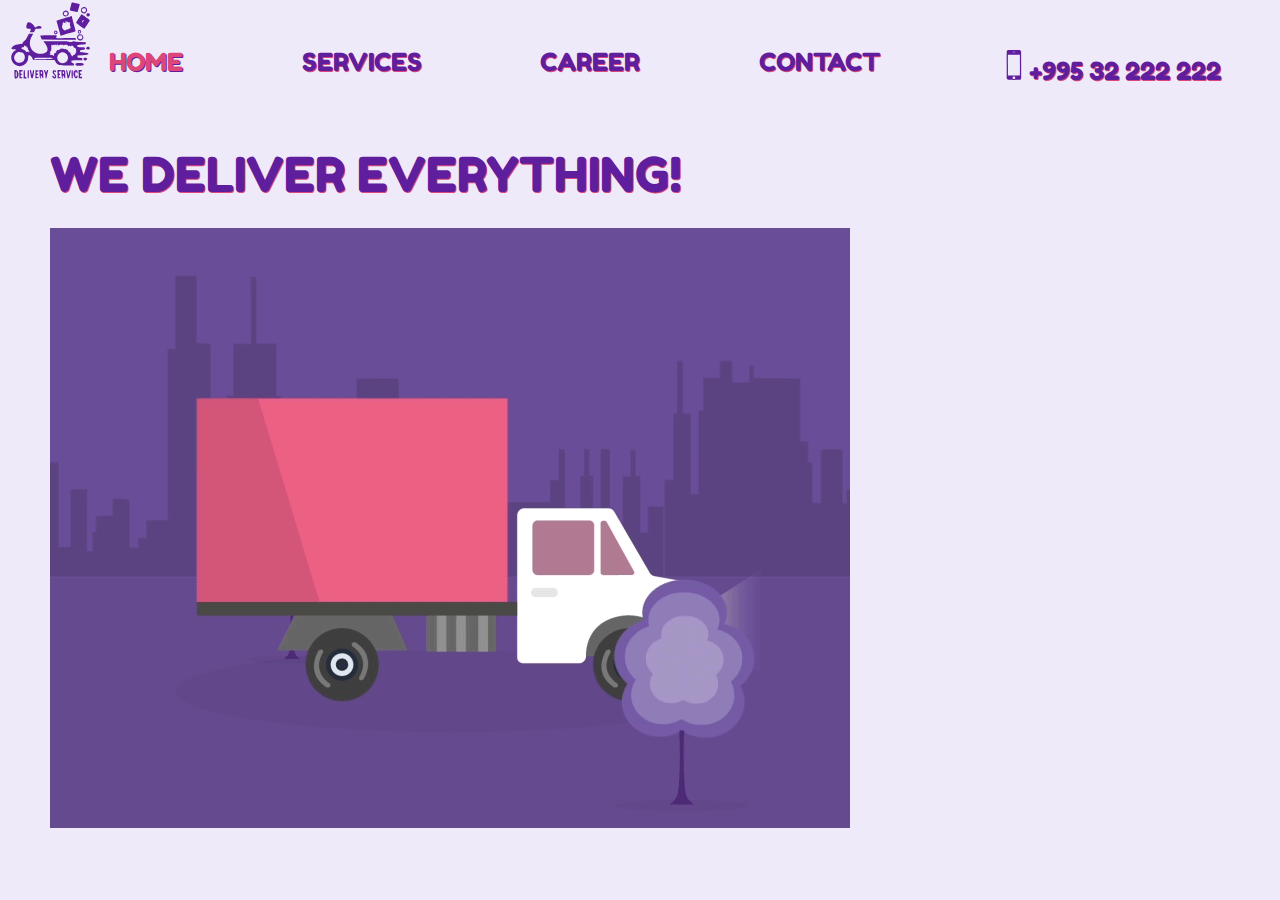
<file: index.html>
<!DOCTYPE html>
<html>
<head>
	<meta charset="utf-8">
	<title>animation</title>
	<link rel="stylesheet" type="text/css" href="css/reset.css">
	<link rel="stylesheet" type="text/css" href="css/fonts.css">
	<link rel="stylesheet" type="text/css" href="css/style.css">
</head>
<body>
	<header>
		<div class="container">
			<a href="index.html"><img class="logo2" src="image/scooter.svg" alt="scooter"></a>
			<nav class="navigation">
				<ul class="nav-ul">
					<li class="nav-li"><a class="nav-a active" href="index.html">HOME</a></li>
					<li class="nav-li"><a class="nav-a" href="services.html">SERVICES</a></li>
					<li class="nav-li"><a class="nav-a" href="career.html">CAREER</a></li>
					<li class="nav-li"><a class="nav-a" href="contact.html">CONTACT</a></li>
					<li class="nav-li call"><img class="mobile1" src="image/mob1.svg" alt="mobile"><a class="headerphone" href="tel:+995 32 222 222">+995 32 222 222</a></li>

				</ul>
			</nav>
		</div>
	</header>
	<section>
		<h1 class="slogan">WE DELIVER EVERYTHING!</h1>
		<img class="deliver" src="image/PWF.gif" alt="delivery gif">
	</section>

		
	
</body>
</html>
</file>
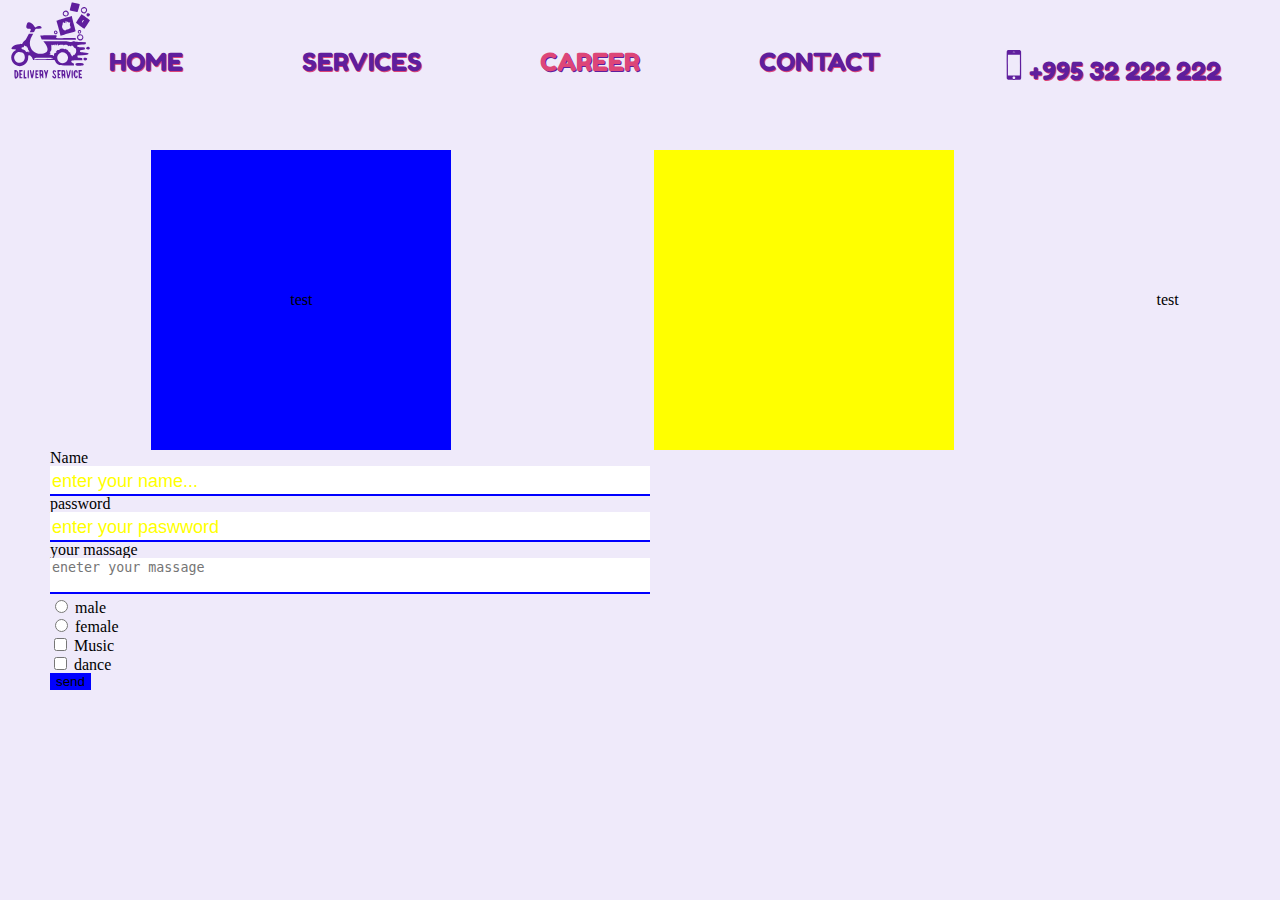
<file: career.html>
<!DOCTYPE html>
<html>
<head>
	<meta charset="utf-8">
	<title>animation</title>
	<link rel="stylesheet" type="text/css" href="css/reset.css">
	<link rel="stylesheet" type="text/css" href="css/fonts.css">
	<link rel="stylesheet" type="text/css" href="css/style.css">
</head>
<body>
	<header>
		<div class="container">
			<a href="index.html"><img class="logo2" src="image/scooter.svg" alt="scooter"></a>
			<nav class="navigation">
				<ul class="nav-ul">
					<li class="nav-li"><a class="nav-a" href="index.html">HOME</a></li>
					<li class="nav-li"><a class="nav-a" href="services.html">SERVICES</a></li>
					<li class="nav-li"><a class="nav-a active" href="career.html">CAREER</a></li>
					<li class="nav-li"><a class="nav-a" href="contact.html">CONTACT</a></li>
					<li class="nav-li call"><img class="mobile1" src="image/mob1.svg" alt="mobile"><a class="headerphone" href="tel:+995 32 222 222">+995 32 222 222</a></li>
				</ul>
			</nav>
		</div>
	</header>
		<section>
			<div class="video-wraper">
				<div class="box1">
					<p>test</p>
				</div>
				
				<div class="box2"></div>
				<p>test</p>
			</div>

		</section>

	<form class="form-wraper">
		<div>
			<label for="fname">Name</label>
			<input class="input-wraper" type="text" name="firstname" id="fname" placeholder="enter your name..." required="required">
		</div>
		<div>

			<label for="mypassword">password</label>
			<input class="input-wraper" type="password" name="password" id="mypassword" placeholder="enter your paswword"required="required">
		</div>

		<div>
			<label>your massage</label>
			<textarea class="textarea-wraper" placeholder="eneter your massage"></textarea>
		</div>
<div>
			<div>
			<input type="radio" name="gender" id="male">
			<label>male</label>
			</div>
			<div>
			<input type="radio" name="gender" id="female">
			<label>female</label>
			</div>

		</div>

		<div class="chechbox">
			<div>
			<input type="checkbox" name="music" id="first">
			<label>Music</label>
			</div>
			<div>
			<input type="checkbox" name="dance" id="second">
			<label>dance</label>
			</div>
		</div>

		<div>
			<button class="btn" type="submit">send</button>
		</div>
	</form>
</body>
</html>
</file>
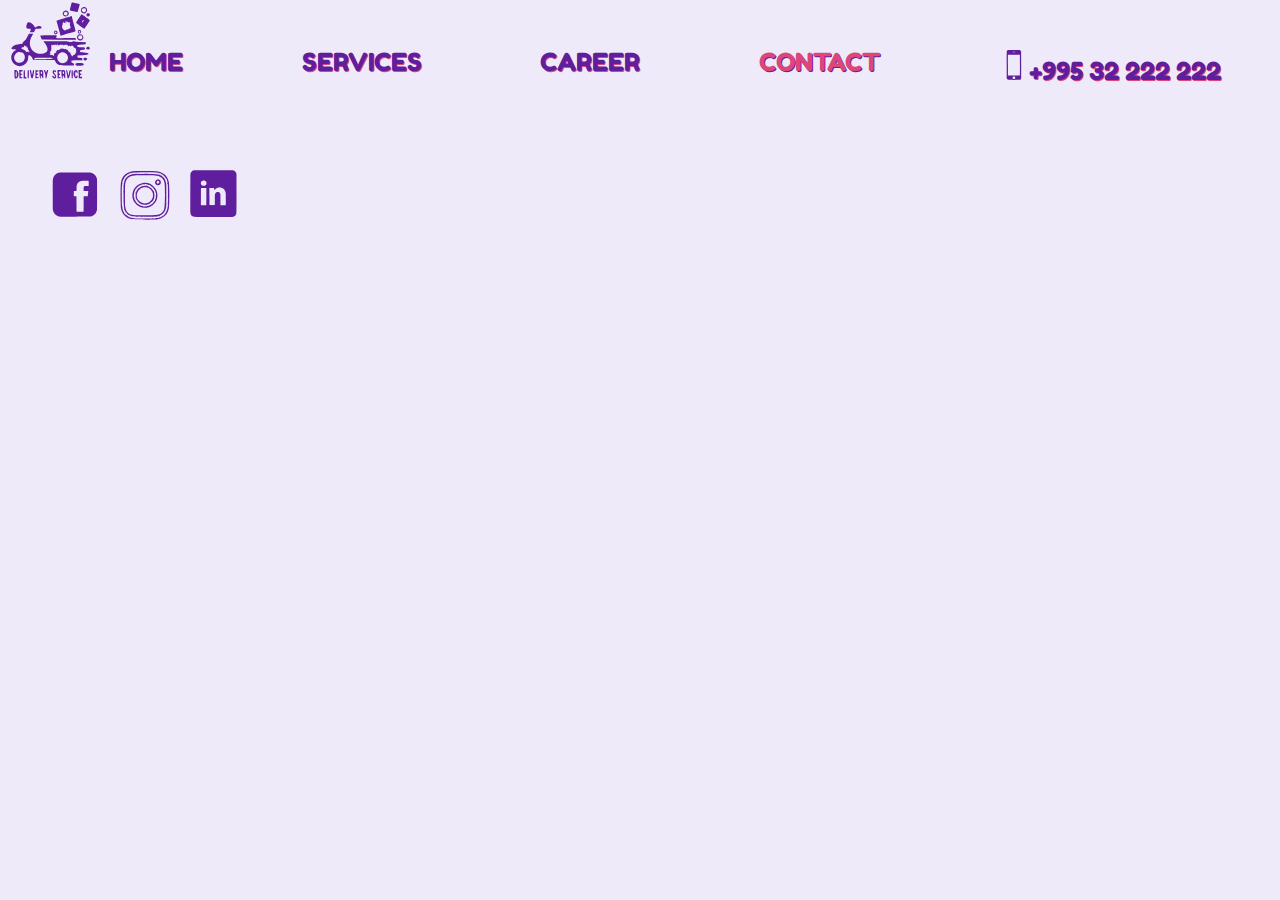
<file: contact.html>
<!DOCTYPE html>
<html>
<head>
	<meta charset="utf-8">
	<title>animation</title>
	<link rel="stylesheet" type="text/css" href="css/reset.css">
	<link rel="stylesheet" type="text/css" href="css/fonts.css">
	<link rel="stylesheet" type="text/css" href="css/style.css">
</head>
<body>
	<header>
		<div class="container">
			<a href="index.html"><img class="logo2" src="image/scooter.svg" alt="scooter"></a>
			<nav class="navigation">
				<ul class="nav-ul">
					<li class="nav-li"><a class="nav-a" href="index.html">HOME</a></li>
					<li class="nav-li"><a class="nav-a" href="services.html">SERVICES</a></li>
					<li class="nav-li"><a class="nav-a" href="career.html">CAREER</a></li>
					<li class="nav-li"><a class="nav-a active" href="contact.html">CONTACT</a></li>
					<li class="nav-li call"><img class="mobile1" src="image/mob1.svg" alt="mobile"><a class="headerphone" href="tel:+995 32 222 222">+995 32 222 222</a></li>
				</ul>
			</nav>
		</div>
	</header>
	<section class="conback"> 
		<div class="contact-wrap">
			<ul class="box">
				<!--<li class="coninfo">EMAIL: 
				<a class="conlist" href="mailto:mail@gmail.com">mail@gmail.com</a></li>-->
				<li class="coninfo">
				<a class="conlist" href="https://www.facebook.com/"><img class="facebook" src="image/fb.svg" alt="fblogo"></a>
				<li class="coninfo">
				<a class="conlist" href="https://www.instagram.com/"><img class="instagram" src="image/in.svg" alt="inlogo"></a>
				<li class="coninfo">
				<a class="conlist" href="https://www.linkedin.com/login/"><img class="linkedin" src="image/link.svg" alt="linklogo"></a>
			</ul>
		</div>	
		<div class="map">
		<iframe  src="https://www.google.com/maps/embed?pb=!1m18!1m12!1m3!1d381115.18266540254!2d44.55866895230048!3d41.73211894051142!2m3!1f0!2f0!3f0!3m2!1i1024!2i768!4f13.1!3m3!1m2!1s0x40440cd7e64f626b%3A0x61d084ede2576ea3!2sTbilisi!5e0!3m2!1sen!2sge!4v1603291013956!5m2!1sen!2sge"  width="874" height="466" frameborder="0" style="border:0;" allowfullscreen="" aria-hidden="false" tabindex="0"></iframe>
		</div>
	</section>
</body>
</html>
</file>
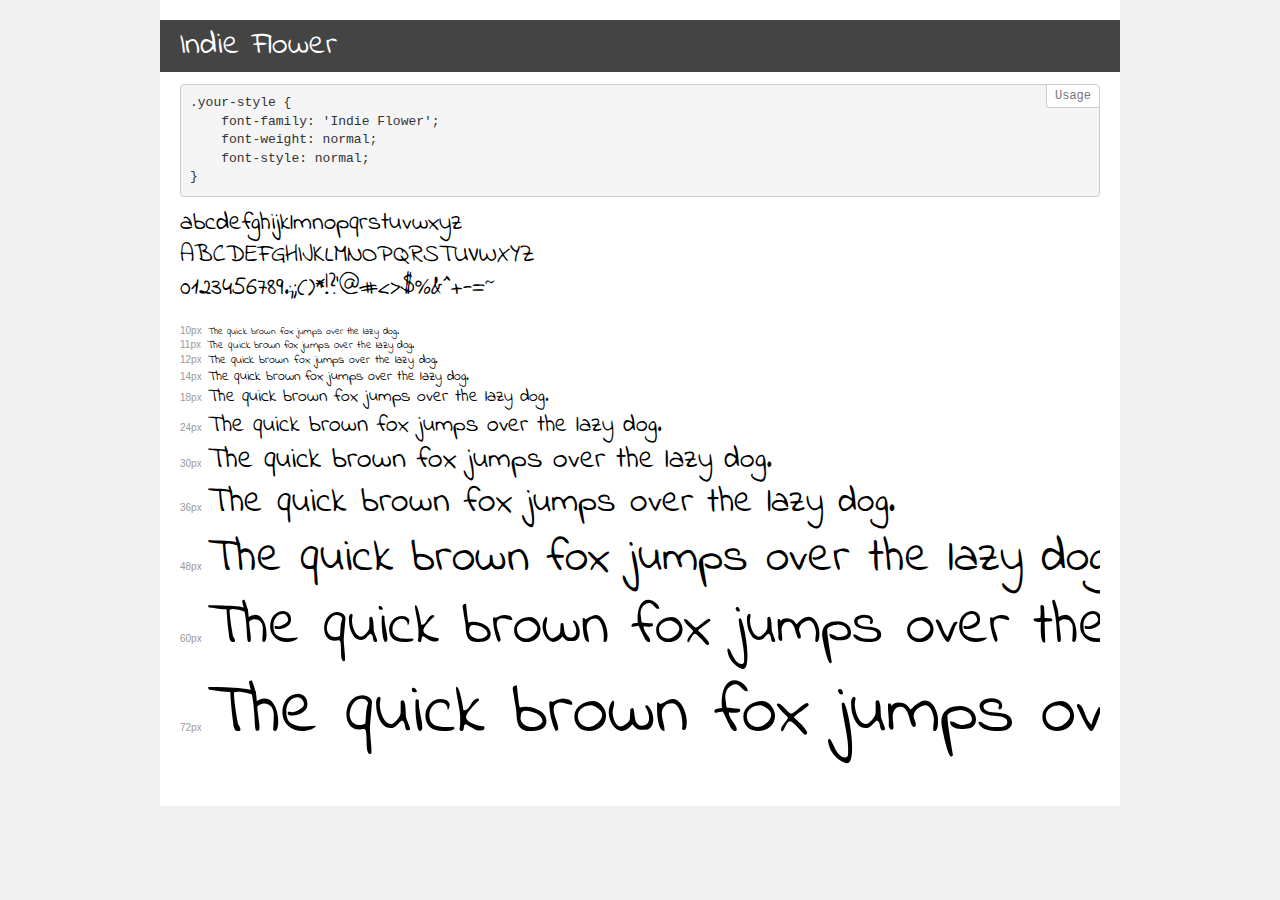
<file: fonts/flower/demo.html>
<!DOCTYPE html>
<html lang="en">
<head>
    <meta charset="utf-8">
    <meta http-equiv="X-UA-Compatible" content="IE=edge">
    <meta name="viewport" content="width=device-width, initial-scale=1">
    <meta name="robots" content="noindex, noarchive">
    <meta name="format-detection" content="telephone=no">
    <title>Transfonter demo</title>
    <link href="stylesheet.css" rel="stylesheet">
    <style>
        /*
        http://meyerweb.com/eric/tools/css/reset/
        v2.0 | 20110126
        License: none (public domain)
        */
        html, body, div, span, applet, object, iframe,
        h1, h2, h3, h4, h5, h6, p, blockquote, pre,
        a, abbr, acronym, address, big, cite, code,
        del, dfn, em, img, ins, kbd, q, s, samp,
        small, strike, strong, sub, sup, tt, var,
        b, u, i, center,
        dl, dt, dd, ol, ul, li,
        fieldset, form, label, legend,
        table, caption, tbody, tfoot, thead, tr, th, td,
        article, aside, canvas, details, embed,
        figure, figcaption, footer, header, hgroup,
        menu, nav, output, ruby, section, summary,
        time, mark, audio, video {
            margin: 0;
            padding: 0;
            border: 0;
            font-size: 100%;
            font: inherit;
            vertical-align: baseline;
        }
        /* HTML5 display-role reset for older browsers */
        article, aside, details, figcaption, figure,
        footer, header, hgroup, menu, nav, section {
            display: block;
        }
        body {
            line-height: 1;
        }
        ol, ul {
            list-style: none;
        }
        blockquote, q {
            quotes: none;
        }
        blockquote:before, blockquote:after,
        q:before, q:after {
            content: '';
            content: none;
        }
        table {
            border-collapse: collapse;
            border-spacing: 0;
        }
        /* demo styles */
        body {
            background: #f0f0f0;
            color: #000;
        }
        .page {
            background: #fff;
            width: 920px;
            margin: 0 auto;
            padding: 20px 20px 0 20px;
            overflow: hidden;
        }
        .font-container {
            overflow-x: auto;
            overflow-y: hidden;
            margin-bottom: 40px;
            line-height: 1.3;
            white-space: nowrap;
            padding-bottom: 5px;
        }
        h1 {
            position: relative;
            background: #444;
            font-size: 32px;
            color: #fff;
            padding: 10px 20px;
            margin: 0 -20px 12px -20px;
        }
        .letters {
            font-size: 25px;
            margin-bottom: 20px;
        }
        .s10:before {
            content: '10px';
        }
        .s11:before {
            content: '11px';
        }
        .s12:before {
            content: '12px';
        }
        .s14:before {
            content: '14px';
        }
        .s18:before {
            content: '18px';
        }
        .s24:before {
            content: '24px';
        }
        .s30:before {
            content: '30px';
        }
        .s36:before {
            content: '36px';
        }
        .s48:before {
            content: '48px';
        }
        .s60:before {
            content: '60px';
        }
        .s72:before {
            content: '72px';
        }
        .s10:before, .s11:before, .s12:before, .s14:before,
        .s18:before, .s24:before, .s30:before, .s36:before,
        .s48:before, .s60:before, .s72:before {
            font-family: Arial, sans-serif;
            font-size: 10px;
            font-weight: normal;
            font-style: normal;
            color: #999;
            padding-right: 6px;
        }
        pre {
            display: block;
            position: relative;
            padding: 9px;
            margin: 0 0 10px;
            font-family: Monaco, Menlo, Consolas, "Courier New", monospace;
            font-size: 13px;
            line-height: 1.428571429;
            color: #333;
            font-weight: normal;
            font-style: normal;
            background-color: #f5f5f5;
            border: 1px solid #ccc;
            overflow-x: auto;
            border-radius: 4px;
        }
        pre:after {
            display: block;
            position: absolute;
            right: 0;
            top: 0;
            content: 'Usage';
            line-height: 1;
            padding: 5px 8px;
            font-size: 12px;
            color: #767676;
            background-color: #fff;
            border: 1px solid #ccc;
            border-right: none;
            border-top: none;
            border-radius: 0 4px 0 4px;
            z-index: 10;
        }
        /* responsive */
        @media (max-width: 959px) {
            .page {
                width: auto;
                margin: 0;
            }
        }
    </style>
</head>
<body>
<div class="page">
    <div class="demo">
        <h1 style="font-family: 'Indie Flower'; font-weight: normal; font-style: normal;">Indie Flower</h1>
        <pre>.your-style {
    font-family: 'Indie Flower';
    font-weight: normal;
    font-style: normal;
}</pre>
        <div class="font-container" style="font-family: 'Indie Flower'; font-weight: normal; font-style: normal;">
            <p class="letters">
                abcdefghijklmnopqrstuvwxyz<br>
ABCDEFGHIJKLMNOPQRSTUVWXYZ<br>
                0123456789.:,;()*!?'@#<>$%&^+-=~
            </p>
            <p class="s10" style="font-size: 10px;">The quick brown fox jumps over the lazy dog.</p>
            <p class="s11" style="font-size: 11px;">The quick brown fox jumps over the lazy dog.</p>
            <p class="s12" style="font-size: 12px;">The quick brown fox jumps over the lazy dog.</p>
            <p class="s14" style="font-size: 14px;">The quick brown fox jumps over the lazy dog.</p>
            <p class="s18" style="font-size: 18px;">The quick brown fox jumps over the lazy dog.</p>
            <p class="s24" style="font-size: 24px;">The quick brown fox jumps over the lazy dog.</p>
            <p class="s30" style="font-size: 30px;">The quick brown fox jumps over the lazy dog.</p>
            <p class="s36" style="font-size: 36px;">The quick brown fox jumps over the lazy dog.</p>
            <p class="s48" style="font-size: 48px;">The quick brown fox jumps over the lazy dog.</p>
            <p class="s60" style="font-size: 60px;">The quick brown fox jumps over the lazy dog.</p>
            <p class="s72" style="font-size: 72px;">The quick brown fox jumps over the lazy dog.</p>
        </div>
    </div>
</div>
</body>
</html>
</file>
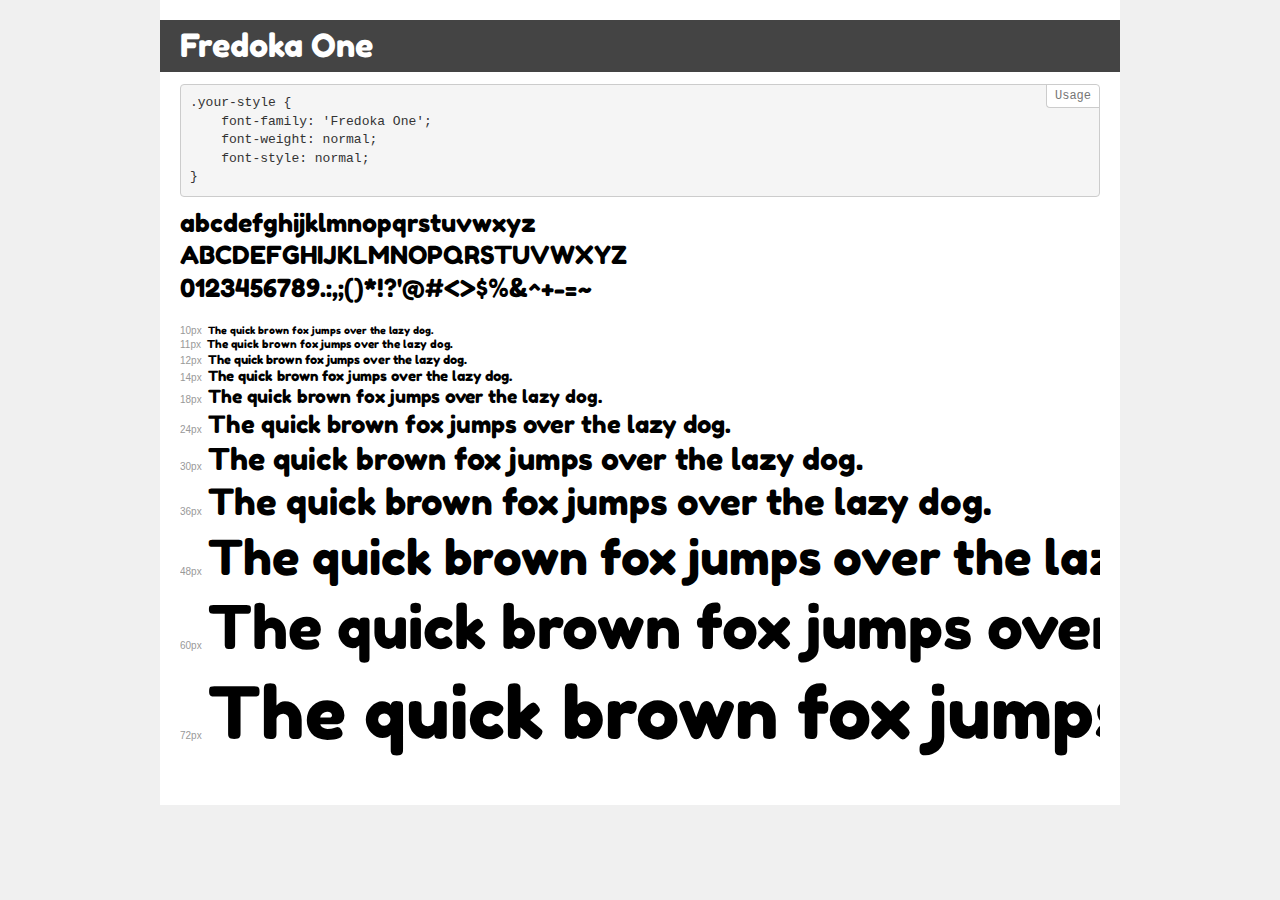
<file: fonts/fridoka/demo.html>
<!DOCTYPE html>
<html lang="en">
<head>
    <meta charset="utf-8">
    <meta http-equiv="X-UA-Compatible" content="IE=edge">
    <meta name="viewport" content="width=device-width, initial-scale=1">
    <meta name="robots" content="noindex, noarchive">
    <meta name="format-detection" content="telephone=no">
    <title>Transfonter demo</title>
    <link href="stylesheet.css" rel="stylesheet">
    <style>
        /*
        http://meyerweb.com/eric/tools/css/reset/
        v2.0 | 20110126
        License: none (public domain)
        */
        html, body, div, span, applet, object, iframe,
        h1, h2, h3, h4, h5, h6, p, blockquote, pre,
        a, abbr, acronym, address, big, cite, code,
        del, dfn, em, img, ins, kbd, q, s, samp,
        small, strike, strong, sub, sup, tt, var,
        b, u, i, center,
        dl, dt, dd, ol, ul, li,
        fieldset, form, label, legend,
        table, caption, tbody, tfoot, thead, tr, th, td,
        article, aside, canvas, details, embed,
        figure, figcaption, footer, header, hgroup,
        menu, nav, output, ruby, section, summary,
        time, mark, audio, video {
            margin: 0;
            padding: 0;
            border: 0;
            font-size: 100%;
            font: inherit;
            vertical-align: baseline;
        }
        /* HTML5 display-role reset for older browsers */
        article, aside, details, figcaption, figure,
        footer, header, hgroup, menu, nav, section {
            display: block;
        }
        body {
            line-height: 1;
        }
        ol, ul {
            list-style: none;
        }
        blockquote, q {
            quotes: none;
        }
        blockquote:before, blockquote:after,
        q:before, q:after {
            content: '';
            content: none;
        }
        table {
            border-collapse: collapse;
            border-spacing: 0;
        }
        /* demo styles */
        body {
            background: #f0f0f0;
            color: #000;
        }
        .page {
            background: #fff;
            width: 920px;
            margin: 0 auto;
            padding: 20px 20px 0 20px;
            overflow: hidden;
        }
        .font-container {
            overflow-x: auto;
            overflow-y: hidden;
            margin-bottom: 40px;
            line-height: 1.3;
            white-space: nowrap;
            padding-bottom: 5px;
        }
        h1 {
            position: relative;
            background: #444;
            font-size: 32px;
            color: #fff;
            padding: 10px 20px;
            margin: 0 -20px 12px -20px;
        }
        .letters {
            font-size: 25px;
            margin-bottom: 20px;
        }
        .s10:before {
            content: '10px';
        }
        .s11:before {
            content: '11px';
        }
        .s12:before {
            content: '12px';
        }
        .s14:before {
            content: '14px';
        }
        .s18:before {
            content: '18px';
        }
        .s24:before {
            content: '24px';
        }
        .s30:before {
            content: '30px';
        }
        .s36:before {
            content: '36px';
        }
        .s48:before {
            content: '48px';
        }
        .s60:before {
            content: '60px';
        }
        .s72:before {
            content: '72px';
        }
        .s10:before, .s11:before, .s12:before, .s14:before,
        .s18:before, .s24:before, .s30:before, .s36:before,
        .s48:before, .s60:before, .s72:before {
            font-family: Arial, sans-serif;
            font-size: 10px;
            font-weight: normal;
            font-style: normal;
            color: #999;
            padding-right: 6px;
        }
        pre {
            display: block;
            position: relative;
            padding: 9px;
            margin: 0 0 10px;
            font-family: Monaco, Menlo, Consolas, "Courier New", monospace;
            font-size: 13px;
            line-height: 1.428571429;
            color: #333;
            font-weight: normal;
            font-style: normal;
            background-color: #f5f5f5;
            border: 1px solid #ccc;
            overflow-x: auto;
            border-radius: 4px;
        }
        pre:after {
            display: block;
            position: absolute;
            right: 0;
            top: 0;
            content: 'Usage';
            line-height: 1;
            padding: 5px 8px;
            font-size: 12px;
            color: #767676;
            background-color: #fff;
            border: 1px solid #ccc;
            border-right: none;
            border-top: none;
            border-radius: 0 4px 0 4px;
            z-index: 10;
        }
        /* responsive */
        @media (max-width: 959px) {
            .page {
                width: auto;
                margin: 0;
            }
        }
    </style>
</head>
<body>
<div class="page">
    <div class="demo">
        <h1 style="font-family: 'Fredoka One'; font-weight: normal; font-style: normal;">Fredoka One</h1>
        <pre>.your-style {
    font-family: 'Fredoka One';
    font-weight: normal;
    font-style: normal;
}</pre>
        <div class="font-container" style="font-family: 'Fredoka One'; font-weight: normal; font-style: normal;">
            <p class="letters">
                abcdefghijklmnopqrstuvwxyz<br>
ABCDEFGHIJKLMNOPQRSTUVWXYZ<br>
                0123456789.:,;()*!?'@#<>$%&^+-=~
            </p>
            <p class="s10" style="font-size: 10px;">The quick brown fox jumps over the lazy dog.</p>
            <p class="s11" style="font-size: 11px;">The quick brown fox jumps over the lazy dog.</p>
            <p class="s12" style="font-size: 12px;">The quick brown fox jumps over the lazy dog.</p>
            <p class="s14" style="font-size: 14px;">The quick brown fox jumps over the lazy dog.</p>
            <p class="s18" style="font-size: 18px;">The quick brown fox jumps over the lazy dog.</p>
            <p class="s24" style="font-size: 24px;">The quick brown fox jumps over the lazy dog.</p>
            <p class="s30" style="font-size: 30px;">The quick brown fox jumps over the lazy dog.</p>
            <p class="s36" style="font-size: 36px;">The quick brown fox jumps over the lazy dog.</p>
            <p class="s48" style="font-size: 48px;">The quick brown fox jumps over the lazy dog.</p>
            <p class="s60" style="font-size: 60px;">The quick brown fox jumps over the lazy dog.</p>
            <p class="s72" style="font-size: 72px;">The quick brown fox jumps over the lazy dog.</p>
        </div>
    </div>
</div>
</body>
</html>
</file>
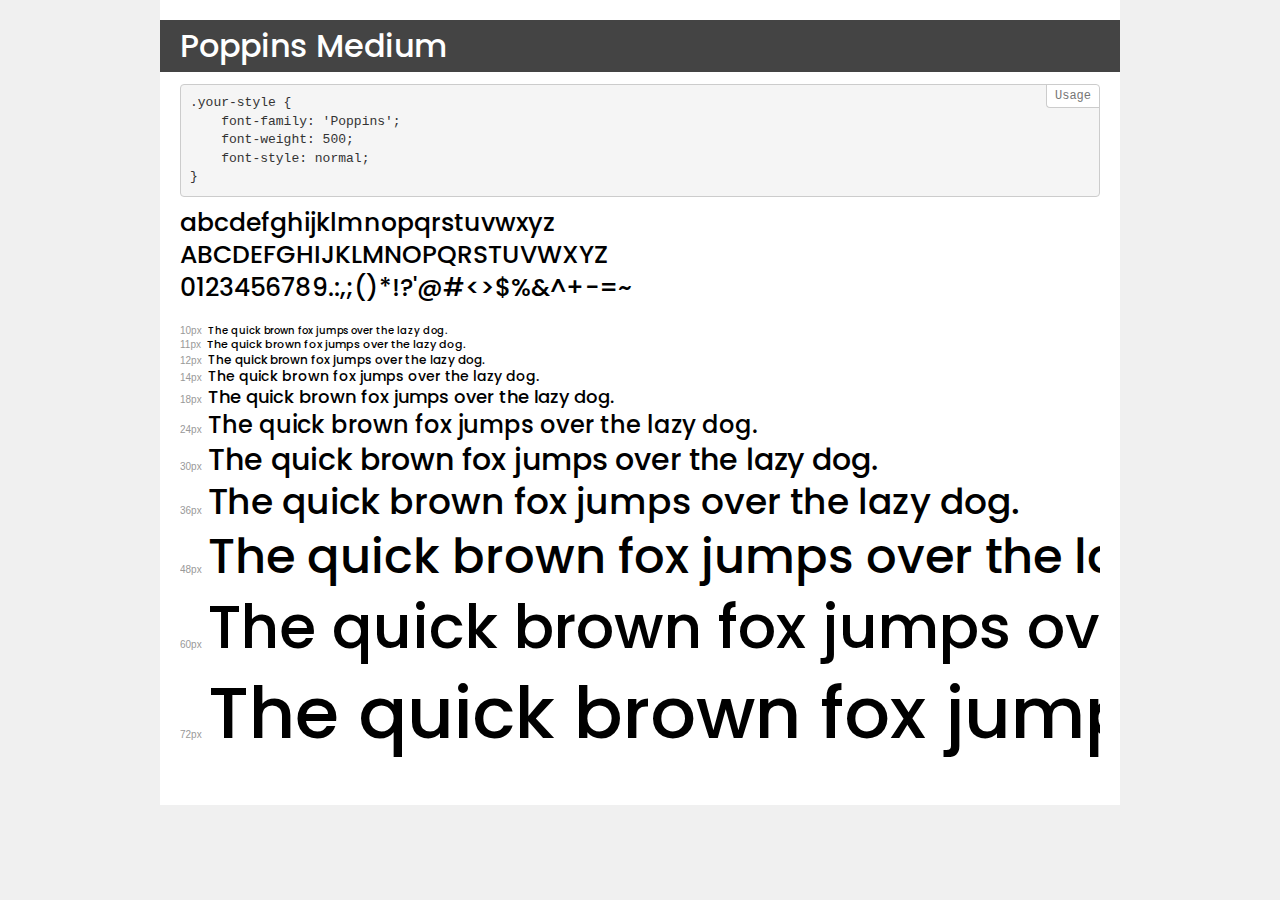
<file: fonts/popinm/demo.html>
<!DOCTYPE html>
<html lang="en">
<head>
    <meta charset="utf-8">
    <meta http-equiv="X-UA-Compatible" content="IE=edge">
    <meta name="viewport" content="width=device-width, initial-scale=1">
    <meta name="robots" content="noindex, noarchive">
    <meta name="format-detection" content="telephone=no">
    <title>Transfonter demo</title>
    <link href="stylesheet.css" rel="stylesheet">
    <style>
        /*
        http://meyerweb.com/eric/tools/css/reset/
        v2.0 | 20110126
        License: none (public domain)
        */
        html, body, div, span, applet, object, iframe,
        h1, h2, h3, h4, h5, h6, p, blockquote, pre,
        a, abbr, acronym, address, big, cite, code,
        del, dfn, em, img, ins, kbd, q, s, samp,
        small, strike, strong, sub, sup, tt, var,
        b, u, i, center,
        dl, dt, dd, ol, ul, li,
        fieldset, form, label, legend,
        table, caption, tbody, tfoot, thead, tr, th, td,
        article, aside, canvas, details, embed,
        figure, figcaption, footer, header, hgroup,
        menu, nav, output, ruby, section, summary,
        time, mark, audio, video {
            margin: 0;
            padding: 0;
            border: 0;
            font-size: 100%;
            font: inherit;
            vertical-align: baseline;
        }
        /* HTML5 display-role reset for older browsers */
        article, aside, details, figcaption, figure,
        footer, header, hgroup, menu, nav, section {
            display: block;
        }
        body {
            line-height: 1;
        }
        ol, ul {
            list-style: none;
        }
        blockquote, q {
            quotes: none;
        }
        blockquote:before, blockquote:after,
        q:before, q:after {
            content: '';
            content: none;
        }
        table {
            border-collapse: collapse;
            border-spacing: 0;
        }
        /* demo styles */
        body {
            background: #f0f0f0;
            color: #000;
        }
        .page {
            background: #fff;
            width: 920px;
            margin: 0 auto;
            padding: 20px 20px 0 20px;
            overflow: hidden;
        }
        .font-container {
            overflow-x: auto;
            overflow-y: hidden;
            margin-bottom: 40px;
            line-height: 1.3;
            white-space: nowrap;
            padding-bottom: 5px;
        }
        h1 {
            position: relative;
            background: #444;
            font-size: 32px;
            color: #fff;
            padding: 10px 20px;
            margin: 0 -20px 12px -20px;
        }
        .letters {
            font-size: 25px;
            margin-bottom: 20px;
        }
        .s10:before {
            content: '10px';
        }
        .s11:before {
            content: '11px';
        }
        .s12:before {
            content: '12px';
        }
        .s14:before {
            content: '14px';
        }
        .s18:before {
            content: '18px';
        }
        .s24:before {
            content: '24px';
        }
        .s30:before {
            content: '30px';
        }
        .s36:before {
            content: '36px';
        }
        .s48:before {
            content: '48px';
        }
        .s60:before {
            content: '60px';
        }
        .s72:before {
            content: '72px';
        }
        .s10:before, .s11:before, .s12:before, .s14:before,
        .s18:before, .s24:before, .s30:before, .s36:before,
        .s48:before, .s60:before, .s72:before {
            font-family: Arial, sans-serif;
            font-size: 10px;
            font-weight: normal;
            font-style: normal;
            color: #999;
            padding-right: 6px;
        }
        pre {
            display: block;
            position: relative;
            padding: 9px;
            margin: 0 0 10px;
            font-family: Monaco, Menlo, Consolas, "Courier New", monospace;
            font-size: 13px;
            line-height: 1.428571429;
            color: #333;
            font-weight: normal;
            font-style: normal;
            background-color: #f5f5f5;
            border: 1px solid #ccc;
            overflow-x: auto;
            border-radius: 4px;
        }
        pre:after {
            display: block;
            position: absolute;
            right: 0;
            top: 0;
            content: 'Usage';
            line-height: 1;
            padding: 5px 8px;
            font-size: 12px;
            color: #767676;
            background-color: #fff;
            border: 1px solid #ccc;
            border-right: none;
            border-top: none;
            border-radius: 0 4px 0 4px;
            z-index: 10;
        }
        /* responsive */
        @media (max-width: 959px) {
            .page {
                width: auto;
                margin: 0;
            }
        }
    </style>
</head>
<body>
<div class="page">
    <div class="demo">
        <h1 style="font-family: 'Poppins'; font-weight: 500; font-style: normal;">Poppins Medium</h1>
        <pre>.your-style {
    font-family: 'Poppins';
    font-weight: 500;
    font-style: normal;
}</pre>
        <div class="font-container" style="font-family: 'Poppins'; font-weight: 500; font-style: normal;">
            <p class="letters">
                abcdefghijklmnopqrstuvwxyz<br>
ABCDEFGHIJKLMNOPQRSTUVWXYZ<br>
                0123456789.:,;()*!?'@#<>$%&^+-=~
            </p>
            <p class="s10" style="font-size: 10px;">The quick brown fox jumps over the lazy dog.</p>
            <p class="s11" style="font-size: 11px;">The quick brown fox jumps over the lazy dog.</p>
            <p class="s12" style="font-size: 12px;">The quick brown fox jumps over the lazy dog.</p>
            <p class="s14" style="font-size: 14px;">The quick brown fox jumps over the lazy dog.</p>
            <p class="s18" style="font-size: 18px;">The quick brown fox jumps over the lazy dog.</p>
            <p class="s24" style="font-size: 24px;">The quick brown fox jumps over the lazy dog.</p>
            <p class="s30" style="font-size: 30px;">The quick brown fox jumps over the lazy dog.</p>
            <p class="s36" style="font-size: 36px;">The quick brown fox jumps over the lazy dog.</p>
            <p class="s48" style="font-size: 48px;">The quick brown fox jumps over the lazy dog.</p>
            <p class="s60" style="font-size: 60px;">The quick brown fox jumps over the lazy dog.</p>
            <p class="s72" style="font-size: 72px;">The quick brown fox jumps over the lazy dog.</p>
        </div>
    </div>
</div>
</body>
</html>
</file>
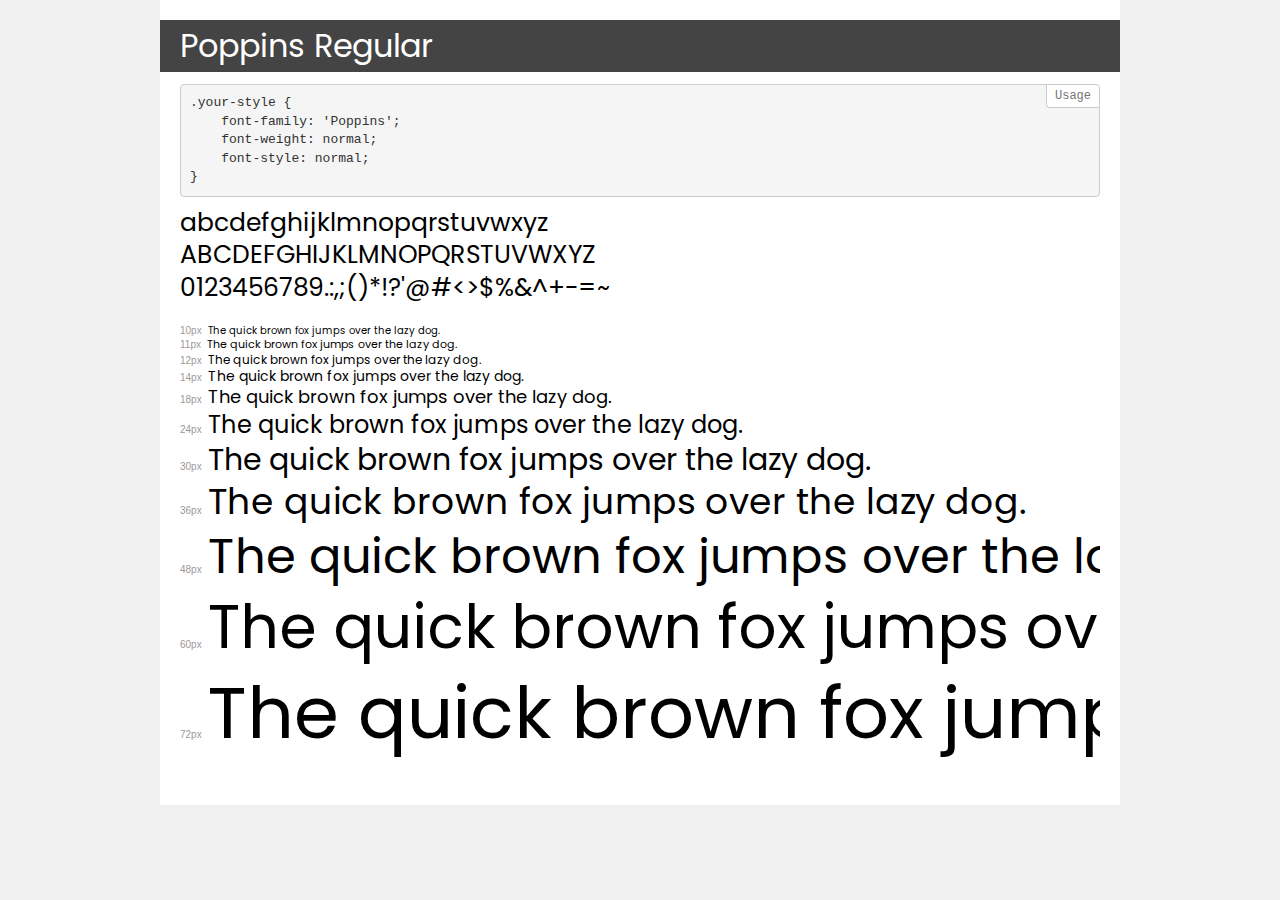
<file: fonts/popinr/demo.html>
<!DOCTYPE html>
<html lang="en">
<head>
    <meta charset="utf-8">
    <meta http-equiv="X-UA-Compatible" content="IE=edge">
    <meta name="viewport" content="width=device-width, initial-scale=1">
    <meta name="robots" content="noindex, noarchive">
    <meta name="format-detection" content="telephone=no">
    <title>Transfonter demo</title>
    <link href="stylesheet.css" rel="stylesheet">
    <style>
        /*
        http://meyerweb.com/eric/tools/css/reset/
        v2.0 | 20110126
        License: none (public domain)
        */
        html, body, div, span, applet, object, iframe,
        h1, h2, h3, h4, h5, h6, p, blockquote, pre,
        a, abbr, acronym, address, big, cite, code,
        del, dfn, em, img, ins, kbd, q, s, samp,
        small, strike, strong, sub, sup, tt, var,
        b, u, i, center,
        dl, dt, dd, ol, ul, li,
        fieldset, form, label, legend,
        table, caption, tbody, tfoot, thead, tr, th, td,
        article, aside, canvas, details, embed,
        figure, figcaption, footer, header, hgroup,
        menu, nav, output, ruby, section, summary,
        time, mark, audio, video {
            margin: 0;
            padding: 0;
            border: 0;
            font-size: 100%;
            font: inherit;
            vertical-align: baseline;
        }
        /* HTML5 display-role reset for older browsers */
        article, aside, details, figcaption, figure,
        footer, header, hgroup, menu, nav, section {
            display: block;
        }
        body {
            line-height: 1;
        }
        ol, ul {
            list-style: none;
        }
        blockquote, q {
            quotes: none;
        }
        blockquote:before, blockquote:after,
        q:before, q:after {
            content: '';
            content: none;
        }
        table {
            border-collapse: collapse;
            border-spacing: 0;
        }
        /* demo styles */
        body {
            background: #f0f0f0;
            color: #000;
        }
        .page {
            background: #fff;
            width: 920px;
            margin: 0 auto;
            padding: 20px 20px 0 20px;
            overflow: hidden;
        }
        .font-container {
            overflow-x: auto;
            overflow-y: hidden;
            margin-bottom: 40px;
            line-height: 1.3;
            white-space: nowrap;
            padding-bottom: 5px;
        }
        h1 {
            position: relative;
            background: #444;
            font-size: 32px;
            color: #fff;
            padding: 10px 20px;
            margin: 0 -20px 12px -20px;
        }
        .letters {
            font-size: 25px;
            margin-bottom: 20px;
        }
        .s10:before {
            content: '10px';
        }
        .s11:before {
            content: '11px';
        }
        .s12:before {
            content: '12px';
        }
        .s14:before {
            content: '14px';
        }
        .s18:before {
            content: '18px';
        }
        .s24:before {
            content: '24px';
        }
        .s30:before {
            content: '30px';
        }
        .s36:before {
            content: '36px';
        }
        .s48:before {
            content: '48px';
        }
        .s60:before {
            content: '60px';
        }
        .s72:before {
            content: '72px';
        }
        .s10:before, .s11:before, .s12:before, .s14:before,
        .s18:before, .s24:before, .s30:before, .s36:before,
        .s48:before, .s60:before, .s72:before {
            font-family: Arial, sans-serif;
            font-size: 10px;
            font-weight: normal;
            font-style: normal;
            color: #999;
            padding-right: 6px;
        }
        pre {
            display: block;
            position: relative;
            padding: 9px;
            margin: 0 0 10px;
            font-family: Monaco, Menlo, Consolas, "Courier New", monospace;
            font-size: 13px;
            line-height: 1.428571429;
            color: #333;
            font-weight: normal;
            font-style: normal;
            background-color: #f5f5f5;
            border: 1px solid #ccc;
            overflow-x: auto;
            border-radius: 4px;
        }
        pre:after {
            display: block;
            position: absolute;
            right: 0;
            top: 0;
            content: 'Usage';
            line-height: 1;
            padding: 5px 8px;
            font-size: 12px;
            color: #767676;
            background-color: #fff;
            border: 1px solid #ccc;
            border-right: none;
            border-top: none;
            border-radius: 0 4px 0 4px;
            z-index: 10;
        }
        /* responsive */
        @media (max-width: 959px) {
            .page {
                width: auto;
                margin: 0;
            }
        }
    </style>
</head>
<body>
<div class="page">
    <div class="demo">
        <h1 style="font-family: 'Poppins'; font-weight: normal; font-style: normal;">Poppins Regular</h1>
        <pre>.your-style {
    font-family: 'Poppins';
    font-weight: normal;
    font-style: normal;
}</pre>
        <div class="font-container" style="font-family: 'Poppins'; font-weight: normal; font-style: normal;">
            <p class="letters">
                abcdefghijklmnopqrstuvwxyz<br>
ABCDEFGHIJKLMNOPQRSTUVWXYZ<br>
                0123456789.:,;()*!?'@#<>$%&^+-=~
            </p>
            <p class="s10" style="font-size: 10px;">The quick brown fox jumps over the lazy dog.</p>
            <p class="s11" style="font-size: 11px;">The quick brown fox jumps over the lazy dog.</p>
            <p class="s12" style="font-size: 12px;">The quick brown fox jumps over the lazy dog.</p>
            <p class="s14" style="font-size: 14px;">The quick brown fox jumps over the lazy dog.</p>
            <p class="s18" style="font-size: 18px;">The quick brown fox jumps over the lazy dog.</p>
            <p class="s24" style="font-size: 24px;">The quick brown fox jumps over the lazy dog.</p>
            <p class="s30" style="font-size: 30px;">The quick brown fox jumps over the lazy dog.</p>
            <p class="s36" style="font-size: 36px;">The quick brown fox jumps over the lazy dog.</p>
            <p class="s48" style="font-size: 48px;">The quick brown fox jumps over the lazy dog.</p>
            <p class="s60" style="font-size: 60px;">The quick brown fox jumps over the lazy dog.</p>
            <p class="s72" style="font-size: 72px;">The quick brown fox jumps over the lazy dog.</p>
        </div>
    </div>
</div>
</body>
</html>
</file>
<file: css/fonts.css>
@font-face {
    font-family: 'Playfair Display';
    src: url('../fonts/playbold/PlayfairDisplay-Bold.eot');
    src: url('../fonts/playbold/PlayfairDisplay-Bold.eot?#iefix') format('embedded-opentype'),
        url('../fonts/playbold/PlayfairDisplay-Bold.woff2') format('woff2'),
        url('../fonts/playbold/PlayfairDisplay-Bold.woff') format('woff'),
        url('../fonts/playbold/PlayfairDisplay-Bold.ttf') format('truetype'),
        url('../fonts/playbold/PlayfairDisplay-Bold.svg#PlayfairDisplay-Bold') format('svg');
    /*font-weight: bold;
    font-style: normal;
    font-display: swap;*/
}
@font-face {
    font-family: 'Poppins-Regular';
    src: url('../fonts/popinr/Poppins-Regular.eot');
    src: url('../fonts/popinr/Poppins-Regular.eot?#iefix') format('embedded-opentype'),
        url('../fonts/popinr/Poppins-Regular.woff2') format('woff2'),
        url('../fonts/popinr/Poppins-Regular.woff') format('woff'),
        url('../fonts/popinr/Poppins-Regular.ttf') format('truetype'),
        url('../fonts/popinr/Poppins-Regular.svg#Poppins-Regular') format('svg');
    /*font-weight: normal;
    font-style: normal;
    font-display: swap;*/
}
@font-face {
    font-family: 'Poppins-Medium';
    src: url('../fonts/popinm/Poppins-Medium.eot');
    src: url('../fonts/popinm/Poppins-Medium.eot?#iefix') format('embedded-opentype'),
        url('../fonts/popinm/Poppins-Medium.woff2') format('woff2'),
        url('../fonts/popinm/Poppins-Medium.woff') format('woff'),
        url('../fonts/popinm/Poppins-Medium.ttf') format('truetype'),
        url('../fonts/popinm/Poppins-Medium.svg#Poppins-Medium') format('svg');
    /*font-weight: 500;
    font-style: normal;
    font-display: swap;*/
}
@font-face {
    font-family: 'Indie Flower';
    src: url('../fonts/flower/IndieFlower.eot');
    src: url('../fonts/flower/IndieFlower.eot?#iefix') format('embedded-opentype'),
        url('../fonts/flower/IndieFlower.woff2') format('woff2'),
        url('../fonts/flower/IndieFlower.woff') format('woff'),
        url('../fonts/flower/IndieFlower.ttf') format('truetype'),
        url('../fonts/flower/IndieFlower.svg#IndieFlower') format('svg');
    /*font-weight: normal;
    font-style: normal;
    font-display: swap;*/
}
@font-face {
    font-family: 'Fredoka One';
    src: url('../fonts/fridoka/FredokaOne-Regular.eot');
    src: url('../fonts/fridoka/FredokaOne-Regular.eot?#iefix') format('embedded-opentype'),
        url('../fonts/fridoka/FredokaOne-Regular.woff2') format('woff2'),
        url('../fonts/fridoka/FredokaOne-Regular.woff') format('woff'),
        url('../fonts/fridoka/FredokaOne-Regular.ttf') format('truetype'),
        url('../fonts/fridoka/FredokaOne-Regular.svg#FredokaOne-Regular') format('svg');
    /*font-weight: normal;
    font-style: normal;
    font-display: swap;*/
}
</file>
<file: css/style.css>
body {
	background-color: #efeafa;
	padding-top: 150px;
}
.logo2 {
	/*margin-left: 50px;
	/*width: 150px;*/
	/*padding-right: 50px;*/
	height: 80px;
	width: 80px;
	margin-left: 10px;
	position: absolute;
 	animation: mymove 5s;
 	transition-duration: 5s;
 	animation-direction: alternate-reverse;
 	transition-timing-function: ease-in;
 	animation-fill-mode: backwards;
	/*transition-timing-function: ease-in;*/ 
}
.container{
	position: fixed;
	top: 0px;
	left: 0px;
	width: 100%;
	z-index: 999999999;
	background-color:  #efeafa;
}
header {
	/*width: 1000px;
	height: 150px;*/
	position: relative;
}
.mobile1 {
	width: 30px;
	height: 30px;
}

.nav-ul {
	display: flex;
	justify-content: space-around;
	margin-bottom: 50px;
	margin-left: 50px;
}
.nav-li {
	padding-top: 50px;
	font-size: 25px;
	position: relative;
	/*transition-property:font-size 50px;
	/*padding-left: 20px;*/
	/*margin-left: 200px;
	margin-right: 200px;*/
}
.nav-a {
	color: #5f1e9d;
	font-family: 'Fredoka One';
	text-shadow: 1px 1px #DD4678;
}
.active {
	color:  #DD4678;
	font-family: 'Fredoka One';
	text-shadow: 1px 1px #5f1e9d;
}
.headerphone {
	color:  #5f1e9d;
	font-family: 'Fredoka One';
	text-shadow: 1px 1px #DD4678;
	font-size: 25px;
}
.deliver {
	width: 800px;
	display: flex;
	justify-content: center;
}
.slogan {
	 font-family: 'Fredoka One';
	 font-size: 48px;
	 color:  #5f1e9d;
	 padding-bottom: 30px;
	 text-shadow: 1px 1px #DD4678;
}
section {
	margin-left: 50px;
}
@keyframes mymove {
  0%   {top: 0px;}
  25%  {right: 1260px;transform: rotateY(180deg)}
  50%  {right: 1260px;}
  75%  {right: 1260px;}
  100% {right: 0px;}
}

/*@keyframes mymove {
	from {top: 0px;}
  	to {right: 1000px;}
  }


  /*0%   { top: 0px; right: 1000px; transform:rotateY(0deg)}
  25%  { top: 0px; right: 1000px;transform:rotateY(0deg)}
  50%  { top: 0px; right: 0px;transform:rotateY(0deg)}
  75%  { top: 0px; right: 0px;transform:rotateY(0deg)}
  100% { top: 0px; right: 0px;transform:rotateY(0deg)}
}*/
/*.logo2:hover {
width: 300px;
}*/

/*.nav-ul:hover{
	color:  #DD4678;
}*/
.nav-li:hover {
transition-property: font-size: 50px;
/*background color: black;*/
transform: scale(1.5,1.5)
}
/*.contact-wrap {
	display: flex;
	font-family: 'Fredoka One';
	font-size: 48px;
	color:  #5f1e9d;
}*/
.contitle {
	padding-right: 20px;
	padding-bottom: 20px;
	/*display: flex;*/
	font-family: 'Fredoka One';
	font-size: 20px;
	color:  #5f1e9d;
}
.contact-wrap {
	font-family: 'Fredoka One';
	font-size: 20px;
	color:  #5f1e9d;
}
.map {
	margin-left: 30px;
}
.conback {
	display: flex;
	margin-top: 20px;
}
.facebook {
	width: 50px;
	height: 50px;
}
.instagram {
	width: 50px;
	height: 50px;
}
.linkedin {
	width: 47px;
	height: 47px;
}
.box {
	display: flex;
}
.coninfo {
	padding-right: 20px;
}
.coninfo:hover {
	transform: scale(1.5 , 1.5)
}
textarea {
	resize: none;
	width: 160px;
	width: 100%;
	border: none;
	border-bottom: 2px solid blue;
}
input[text=password]{

}
.form-wraper {
	width: 600px;
	margin-left: 50px;
}
.input-wraper {
	width: 100%;
	border: none;
	border-bottom: 2px solid blue;
	color: red;
	font-size: 22px;
}
.input-wraper::placeholder {
	color: yellow;
	font-size: 18px;
}
.input-wraper:focus,
.textarea-wraper:focus {
	outline: none;
}
.btn {
	border: none;
	background-color: blue;
}
.video-wraper {
	display: flex;
	justify-content: space-around;
	align-items: center;
}
.box1 {
	background-color: blue;
	width: 300px;
	height: 300px;
	justify-content: center;
	align-items: center;
	display: flex;
}
.box2 {
	background-color: yellow;
	width: 300px;
	height: 300px;
}
.box3 {
	background-color: red;
	width: 300px;
	height: 300px;
}
</file>
<file: fonts/flower/stylesheet.css>
@font-face {
    font-family: 'Indie Flower';
    src: url('IndieFlower.eot');
    src: url('IndieFlower.eot?#iefix') format('embedded-opentype'),
        url('IndieFlower.woff2') format('woff2'),
        url('IndieFlower.woff') format('woff'),
        url('IndieFlower.ttf') format('truetype'),
        url('IndieFlower.svg#IndieFlower') format('svg');
    font-weight: normal;
    font-style: normal;
    font-display: swap;
}
</file>
<file: fonts/fridoka/stylesheet.css>
@font-face {
    font-family: 'Fredoka One';
    src: url('FredokaOne-Regular.eot');
    src: url('FredokaOne-Regular.eot?#iefix') format('embedded-opentype'),
        url('FredokaOne-Regular.woff2') format('woff2'),
        url('FredokaOne-Regular.woff') format('woff'),
        url('FredokaOne-Regular.ttf') format('truetype'),
        url('FredokaOne-Regular.svg#FredokaOne-Regular') format('svg');
    font-weight: normal;
    font-style: normal;
    font-display: swap;
}
</file>
<file: fonts/popinm/stylesheet.css>
@font-face {
    font-family: 'Poppins';
    src: url('Poppins-Medium.eot');
    src: url('Poppins-Medium.eot?#iefix') format('embedded-opentype'),
        url('Poppins-Medium.woff2') format('woff2'),
        url('Poppins-Medium.woff') format('woff'),
        url('Poppins-Medium.ttf') format('truetype'),
        url('Poppins-Medium.svg#Poppins-Medium') format('svg');
    font-weight: 500;
    font-style: normal;
    font-display: swap;
}
</file>
<file: fonts/popinr/stylesheet.css>
@font-face {
    font-family: 'Poppins';
    src: url('Poppins-Regular.eot');
    src: url('Poppins-Regular.eot?#iefix') format('embedded-opentype'),
        url('Poppins-Regular.woff2') format('woff2'),
        url('Poppins-Regular.woff') format('woff'),
        url('Poppins-Regular.ttf') format('truetype'),
        url('Poppins-Regular.svg#Poppins-Regular') format('svg');
    font-weight: normal;
    font-style: normal;
    font-display: swap;
}
</file>
